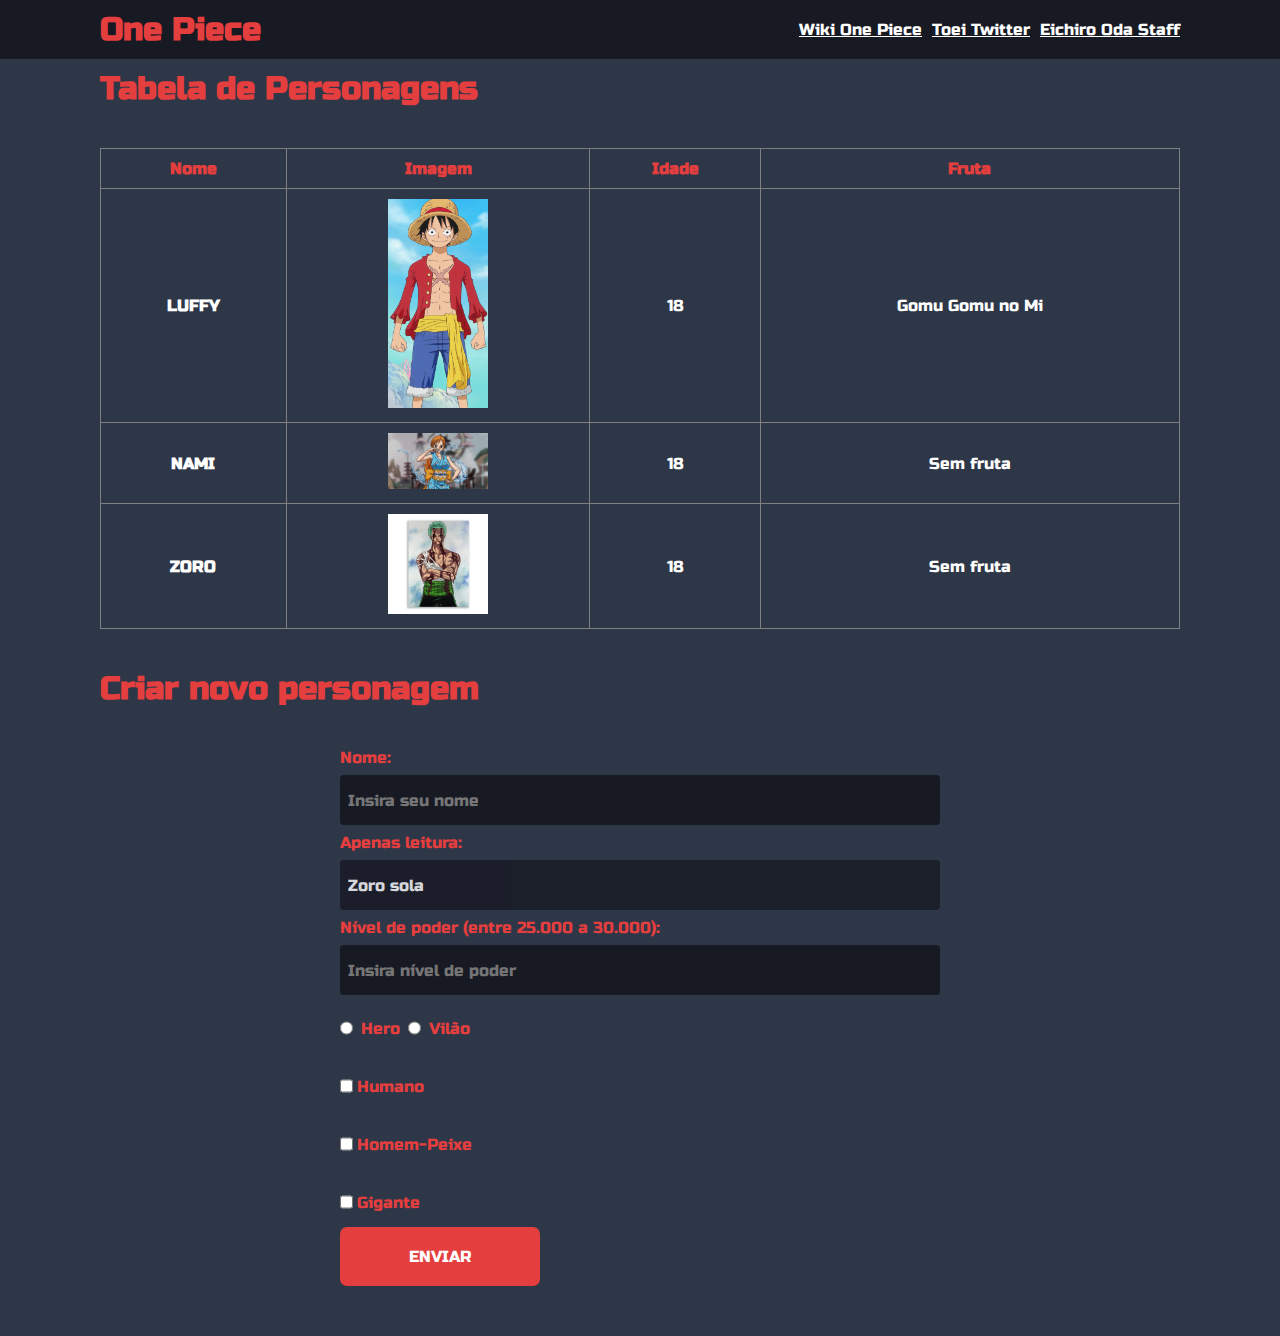
<file: atividade01/index.html>
<!DOCTYPE html>
<html lang="en">
  <head>
    <link rel="preconnect" href="https://fonts.googleapis.com" />
    <link rel="preconnect" href="https://fonts.gstatic.com" crossorigin />
    <meta charset="UTF-8" />
    <meta http-equiv="X-UA-Compatible" content="IE=edge" />
    <meta name="viewport" content="width=device-width, initial-scale=1.0" />
    <link
      href="https://fonts.googleapis.com/css2?family=Russo+One&display=swap"
      rel="stylesheet"
    />
    <link rel="shortcut icon" href="./assets/favicon.svg" type="image/x-icon" />
    <link rel="stylesheet" href="styles.css" />
    <title>One Piece</title>
  </head>
  <body>
    <header>
      <div class="container">
        <h1>One Piece</h1>

        <nav class="header-nav-links">
          <div class="sandwich-menu"></div>
          <ul>
            <li>
              <a href="https://onepiece.fandom.com/pt/wiki/Page_One">
                Wiki One Piece
              </a>
            </li>

            <li>
              <a href="https://twitter.com/onetoei">Toei Twitter</a>
            </li>

            <li>
              <a href="https://twitter.com/Eiichiro_Staff">Eichiro Oda Staff</a>
            </li>
          </ul>
        </nav>
      </div>
    </header>

    <main>
      <section>
        <h1 class="section-title">Tabela de Personagens</h1>

        <table class="table" border="1px">
          <thead>
            <th><b>Nome</b></th>
            <th>Imagem</th>
            <th>Idade</th>
            <th>Fruta</th>
          </thead>
          <tbody>
            <tr>
              <td>Luffy</td>
              <td><img src="./assets/luffy.png" alt="" /></td>
              <td>18</td>
              <td>Gomu Gomu no Mi</td>
            </tr>
            <tr>
              <td>Nami</td>
              <td><img src="./assets/nami.jpg" alt="" /></td>
              <td>18</td>
              <td>Sem fruta</td>
            </tr>
            <tr>
              <td>Zoro</td>
              <td><img src="./assets/zoro.jpg" alt="" /></td>
              <td>18</td>
              <td>Sem fruta</td>
            </tr>
          </tbody>
        </table>
      </section>

      <section class="section-form">
        <h1 class="section-title">Criar novo personagem</h1>

        <form action="https://www.w3schools.com/action_page.php">
          <div class="control">
            <label for="name">Nome:</label>
            <input
              type="text"
              name="name"
              placeholder="Insira seu nome"
              maxlength="15"
            />
          </div>

          <div class="control">
            <label for="name">Apenas leitura:</label>
            <input
              type="text"
              readonly
              name="readonly"
              disabled
              value="Zoro sola"
            />
          </div>

          <div class="control">
            <label for="age">Nível de poder (entre 25.000 a 30.000):</label>
            <input
              type="number"
              name="number"
              placeholder="Insira nível de poder"
              maxlength="15"
              min="25000"
              max="30000"
            />
          </div>

          <div class="control row">
            <input type="radio" name="hero" id="hero" />
            <label for="hero">Hero</label>

            <input type="radio" name="villain" id="villain" />
            <label for="villain">Vilão</label>
          </div>

          <div class="control">
            <div class="flex">
              <input type="checkbox" name="human" id="human" />
              <label for="human">Humano</label>
            </div>
            <div class="flex">
              <input type="checkbox" name="fishman" id="fishman" />
              <label for="fishman">Homem-Peixe</label>
            </div>
            <div class="flex">
              <input type="checkbox" name="giant" id="giant" />
              <label for="giant">Gigante</label>
            </div>
          </div>

          <button type="submit">Enviar</button>
        </form>
      </section>
    </main>
  </body>
</html>
</file>
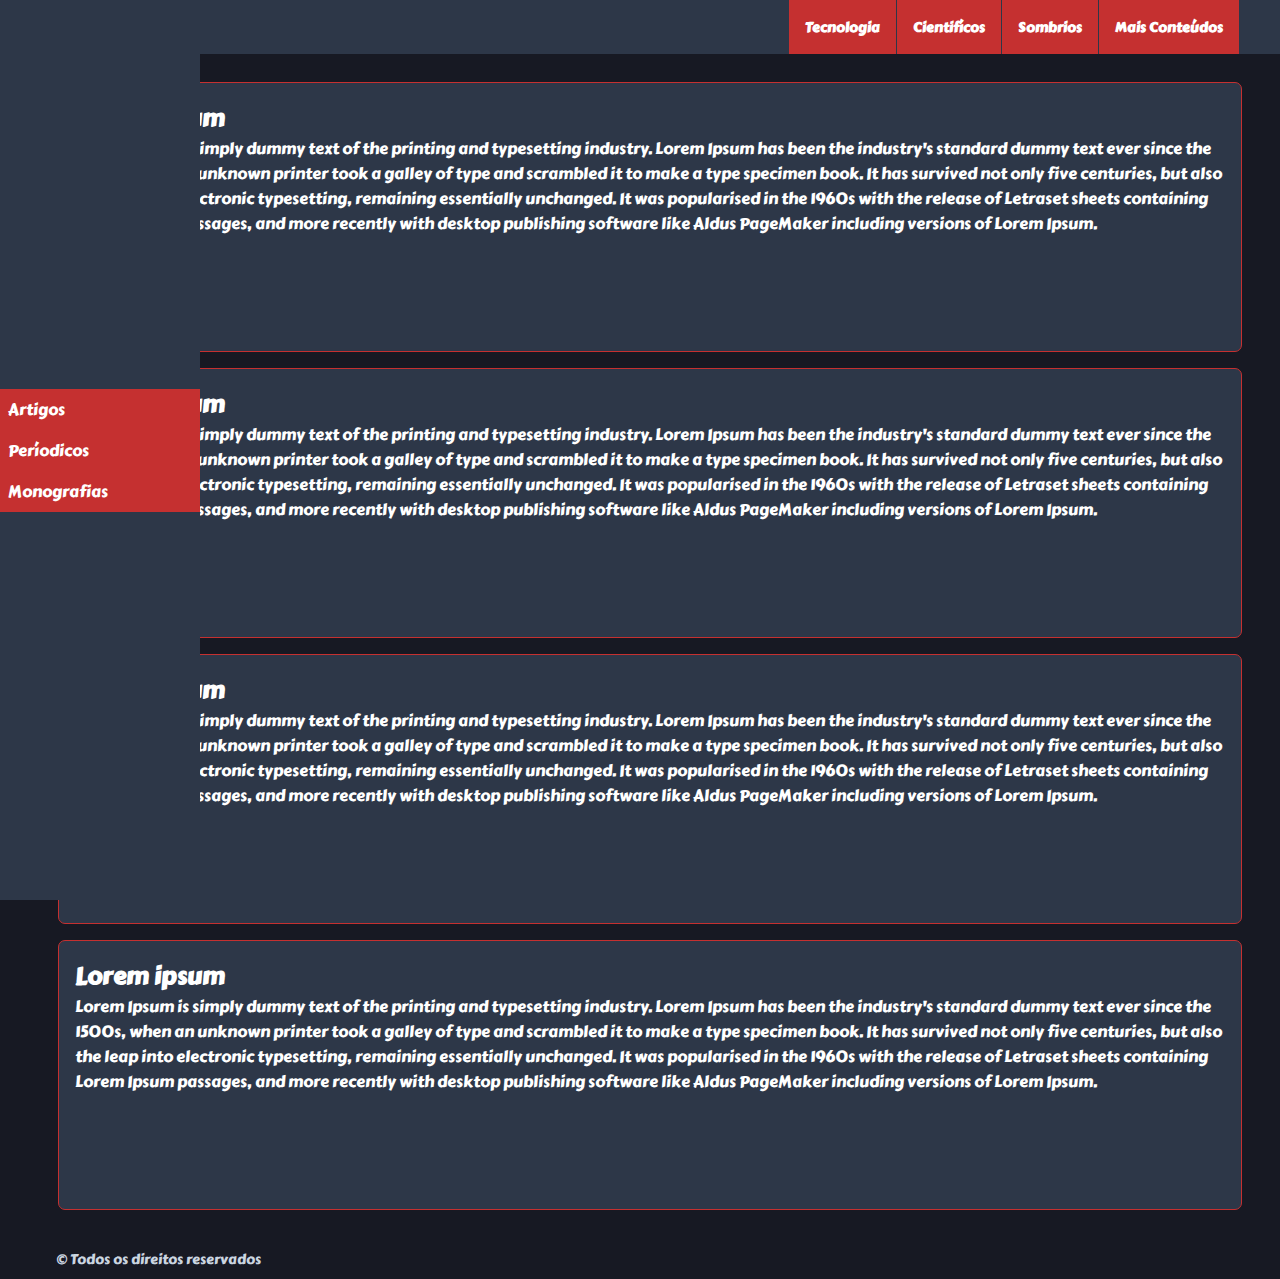
<file: atividade03/index.html>
<!DOCTYPE html>
<html lang="pt">
  <head>
    <meta charset="UTF-8" />
    <meta http-equiv="X-UA-Compatible" content="IE=edge" />
    <meta name="viewport" content="width=device-width, initial-scale=1.0" />
    <link rel="preconnect" href="https://fonts.googleapis.com" />
    <link
      rel="preconnect"
      href="https://fonts.gstatic.com"
      crossorigin="anonymous"
    />
    <link
      href="https://fonts.googleapis.com/css2?family=Roboto:wght@400;500;700&display=swap"
      rel="stylesheet"
    />
    <link
      href="https://fonts.googleapis.com/css2?family=Carter+One&display=swap"
      rel="stylesheet"
    />
    <link rel="stylesheet" href="styles.css" />
    <title>Artigos</title>
  </head>
  <body>
    <header>
      <div class="wrapper">
        <h1>Artigos</h1>

        <nav class="navigator">
          <ul>
            <li>
              <button class="list-item-button">Tecnologia</button>
            </li>
            <li>
              <button class="list-item-button">Cientifícos</button>
            </li>
            <li>
              <button class="list-item-button">Sombrios</button>
            </li>
            <li class="dropdown">
              <button class="list-item-button">Mais Conteúdos</button>

              <ul class="dropdown-content">
                <li>
                  <button>Artigo 01</button>
                </li>
                <li>
                  <button>Artigo 02</button>
                </li>
                <li>
                  <button>Artigo 03</button>
                </li>
              </ul>
            </li>
          </ul>
        </nav>
      </div>
    </header>
    <main>
      <aside>
        <div class="aside-wrapper">
          <ul class="menu-list">
            <li>
              <a>Artigos</a>
            </li>
            <li>
              <a>Períodicos</a>
            </li>
            <li>
              <a>Monografias</a>
            </li>
          </ul>
        </div>
      </aside>
      <section class="articles">
        <article>
          <h1 class="title">Lorem ipsum</h1>

          <p>
            Lorem Ipsum is simply dummy text of the printing and typesetting
            industry. Lorem Ipsum has been the industry's standard dummy text
            ever since the 1500s, when an unknown printer took a galley of type
            and scrambled it to make a type specimen book. It has survived not
            only five centuries, but also the leap into electronic typesetting,
            remaining essentially unchanged. It was popularised in the 1960s
            with the release of Letraset sheets containing Lorem Ipsum passages,
            and more recently with desktop publishing software like Aldus
            PageMaker including versions of Lorem Ipsum.
          </p>
        </article>
        <article>
          <h1 class="title">Lorem ipsum</h1>

          <p>
            Lorem Ipsum is simply dummy text of the printing and typesetting
            industry. Lorem Ipsum has been the industry's standard dummy text
            ever since the 1500s, when an unknown printer took a galley of type
            and scrambled it to make a type specimen book. It has survived not
            only five centuries, but also the leap into electronic typesetting,
            remaining essentially unchanged. It was popularised in the 1960s
            with the release of Letraset sheets containing Lorem Ipsum passages,
            and more recently with desktop publishing software like Aldus
            PageMaker including versions of Lorem Ipsum.
          </p>
        </article>
        <article>
          <h1 class="title">Lorem ipsum</h1>

          <p>
            Lorem Ipsum is simply dummy text of the printing and typesetting
            industry. Lorem Ipsum has been the industry's standard dummy text
            ever since the 1500s, when an unknown printer took a galley of type
            and scrambled it to make a type specimen book. It has survived not
            only five centuries, but also the leap into electronic typesetting,
            remaining essentially unchanged. It was popularised in the 1960s
            with the release of Letraset sheets containing Lorem Ipsum passages,
            and more recently with desktop publishing software like Aldus
            PageMaker including versions of Lorem Ipsum.
          </p>
        </article>
        <article>
          <h1 class="title">Lorem ipsum</h1>

          <p>
            Lorem Ipsum is simply dummy text of the printing and typesetting
            industry. Lorem Ipsum has been the industry's standard dummy text
            ever since the 1500s, when an unknown printer took a galley of type
            and scrambled it to make a type specimen book. It has survived not
            only five centuries, but also the leap into electronic typesetting,
            remaining essentially unchanged. It was popularised in the 1960s
            with the release of Letraset sheets containing Lorem Ipsum passages,
            and more recently with desktop publishing software like Aldus
            PageMaker including versions of Lorem Ipsum.
          </p>
        </article>
      </section>
    </main>

    <footer>
      <span class="footer-rights"> © Todos os direitos reservados </span>
    </footer>
  </body>
</html>
</file>
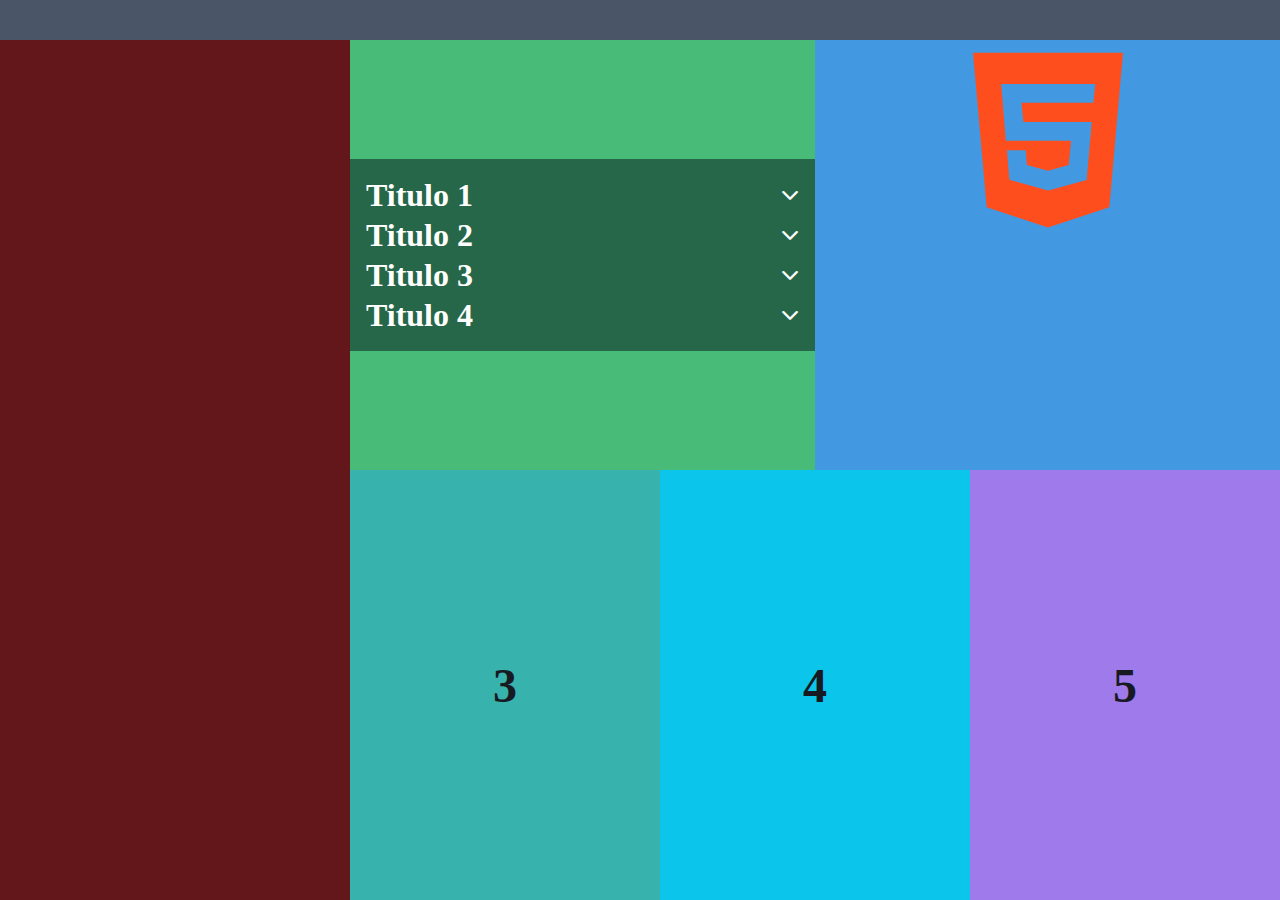
<file: atividade05/index.html>
<!DOCTYPE html>
<html lang="en">
  <head>
    <meta charset="UTF-8" />
    <meta http-equiv="X-UA-Compatible" content="IE=edge" />
    <meta name="viewport" content="width=device-width, initial-scale=1.0" />
    <link rel="stylesheet" href="styles.css" />
    <link rel="stylesheet" href="accordion.css" />
    <link
      rel="stylesheet"
      href="https://cdnjs.cloudflare.com/ajax/libs/font-awesome/6.2.0/css/all.min.css"
    />

    <title>Atividade 05</title>
  </head>
  <body>
    <header></header>
    <main>
      <aside class="aside">
        <div class="aside-wrapper"></div>
      </aside>
      <section class="section-content">
        <div class="content">
          <div class="accordion-wrapper">
            <div class="accordion-item bg-blue">
              <h1 class="accordion-title">
                Titulo 1
                <i class="fa-solid fa-chevron-down" style="font-size: 18px"></i>
              </h1>
              <p class="accordion-content">
                Lorem ipsum dolor, sit amet consectetur adipisicing elit. Nisi,
                odio? Aperiam nemo laboriosam iusto, quaerat eius quam facilis
                ipsam itaque fugit? Vitae dolorum atque, eius blanditiis
                reiciendis voluptas consectetur nam!
              </p>
            </div>
            <div class="accordion-item">
              <h1 class="accordion-title">
                Titulo 2
                <i class="fa-solid fa-chevron-down" style="font-size: 18px"></i>
              </h1>
              <p class="accordion-content">
                Lorem ipsum dolor, sit amet consectetur adipisicing elit. Nisi,
                odio? Aperiam nemo laboriosam iusto, quaerat eius quam facilis
                ipsam itaque fugit? Vitae dolorum atque, eius blanditiis
                reiciendis voluptas consectetur nam!
              </p>
            </div>
            <div class="accordion-item">
              <h1 class="accordion-title">
                Titulo 3
                <i class="fa-solid fa-chevron-down" style="font-size: 18px"></i>
              </h1>
              <p class="accordion-content">
                Lorem ipsum dolor, sit amet consectetur adipisicing elit. Nisi,
                odio? Aperiam nemo laboriosam iusto, quaerat eius quam facilis
                ipsam itaque fugit? Vitae dolorum atque, eius blanditiis
                reiciendis voluptas consectetur nam!
              </p>
            </div>
            <div class="accordion-item">
              <h1 class="accordion-title">
                Titulo 4
                <i class="fa-solid fa-chevron-down" style="font-size: 18px"></i>
              </h1>
              <p class="accordion-content">
                Lorem ipsum dolor, sit amet consectetur adipisicing elit. Nisi,
                odio? Aperiam nemo laboriosam iusto, quaerat eius quam facilis
                ipsam itaque fugit? Vitae dolorum atque, eius blanditiis
                reiciendis voluptas consectetur nam!
              </p>
            </div>
          </div>
        </div>

        <div class="content">
          <i
            class="fa-brands fa-html5"
            style="font-size: 200px; color: var(--orange-900)"
          ></i>

          <footer>
            <span>HTML 5!</span>
          </footer>
        </div>
        <div class="content"><span>3</span></div>
        <div class="content"><span>4</span></div>
        <div class="content"><span>5</span></div>
      </section>
    </main>
  </body>
</html>
</file>
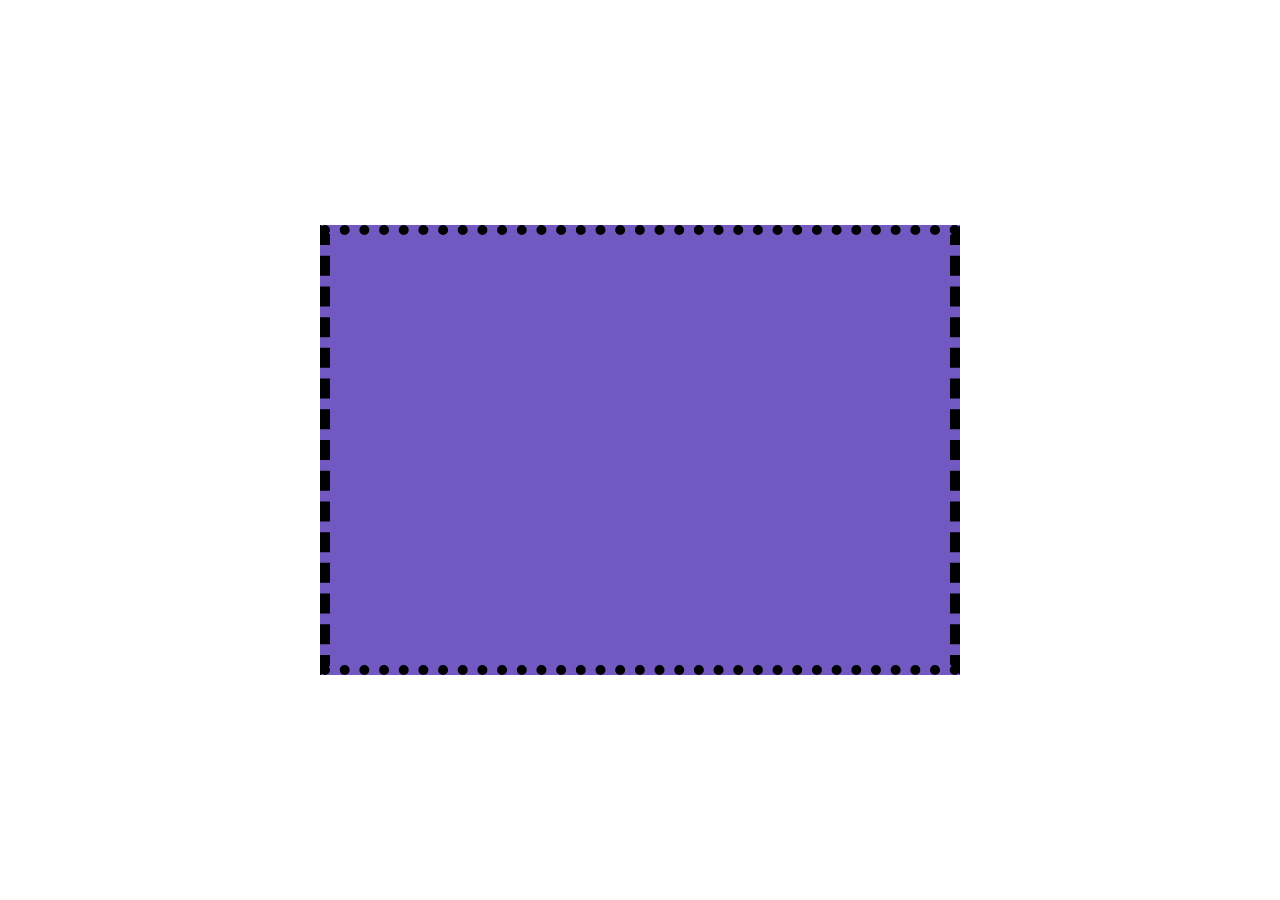
<file: practices/index.html>
<!DOCTYPE html>
<html lang="en">
  <head>
    <meta charset="UTF-8" />
    <meta http-equiv="X-UA-Compatible" content="IE=edge" />
    <meta name="viewport" content="width=device-width, initial-scale=1.0" />
    <link rel="stylesheet" href="styles.css" />
    <title>Document</title>
  </head>
  <body>
    <main>
      <div class="half"></div>
    </main>
    <!-- <div class="half"></div> -->
  </body>
</html>
</file>
<file: atividade01/styles.css>
:root {
  --red: #e53e3e;
  --gray: #2d3748;
  --white: #ffffff;
  --black: #000000;
  --blue: #171923;
}

* {
  margin: 0;
  padding: 0;
  box-sizing: border-box;
}

body {
  width: 100vw;
  min-height: 100vh;
  background: var(--gray);
  overflow-x: hidden;
}

body,
input,
textarea,
button {
  font-family: "Russo One", sans-serif;
}

input {
  outline-color: var(--red);
  outline-width: 1px;
}

button[type="submit"]:hover {
  filter: brightness(0.6);
}

input:disabled {
  cursor: not-allowed;
  opacity: 0.8;
}

header {
  width: 100%;
  background: var(--blue);
}

header .container {
  max-width: 1120px;
  margin: 0 auto;
  padding: 10px 20px;
  display: flex;
  align-items: center;
  justify-content: space-between;
}

header .container h1 {
  color: var(--red);
}

.header-nav-links ul {
  list-style: none;
  display: flex;
  gap: 10px;
}

.header-nav-links ul li a {
  color: var(--white);
  transition: filter 0.2s;
}

.header-nav-links ul li a:hover {
  filter: brightness(0.7);
}

main {
  width: 100%;
  max-width: 1120px;
  margin: 0 auto;
  padding: 10px 20px;
}

section + section {
  margin-top: 40px;
}

.table {
  margin-top: 40px;
  width: 100%;
  border-collapse: collapse;
  text-align: center;
}

.table th {
  color: var(--red);
  padding: 10px;
}

.table td {
  padding: 10px;
  color: var(--white);
}

td img,
th img {
  width: 100px;
  object-fit: contain;
}

td:first-child {
  font-weight: bold;
  text-transform: uppercase;
}

section .section-title {
  color: var(--red);
}

.section-form form {
  max-width: 600px;
  width: 100%;
  margin: 40px auto;
}

form .control {
  display: flex;
  flex-direction: column;
  gap: 8px;
}

.control.row {
  flex-direction: row;
  align-items: center;
}

.control .flex {
  display: flex;
  align-items: center;
  gap: 4px;
}

form .control input {
  height: 50px;
  border-radius: 4px;
  border: 0;
  padding: 0 8px;
  font-size: 1rem;
  background: var(--blue);
  color: var(--white);
}

.control + .control {
  margin-top: 8px;
}

form .control label {
  color: var(--red);
}

button[type="submit"] {
  width: 200px;
  padding: 20px;
  border-radius: 7px;
  border: 0;
  background: var(--red);

  color: var(--white);
  text-transform: uppercase;
  font-size: 1rem;
  cursor: pointer;
  transition: filter 0.2s;
}

.header-nav-links .sandwich-menu {
  display: none;
}

::-webkit-scrollbar {
  background: var(--black);
}

::-webkit-scrollbar-thumb {
  border-radius: 100px;
  background: var(--red);
}

@media (max-width: 768px) {
  .header-nav-links ul {
    display: none;
  }

  .header-nav-links .sandwich-menu {
    display: block;
  }
}
</file>
<file: atividade03/styles.css>
* {
  margin: 0;
  padding: 0;
  box-sizing: border-box;
}

:root {
  --gray-300: #cbd5e0;
  --gray-700: #2d3748;
  --gray-900: #171923;

  --red-600: #c53030;

  --white: #ffffff;
}

body {
  background-color: var(--gray-900);
  min-height: 100vh;
  color: var(--white);
  font-family: "Carter One", sans-serif;
  overflow-x: hidden;
}

::-webkit-scrollbar {
  background-color: var(--white);
}

::-webkit-scrollbar-thumb {
  background: var(--red-600);
}

button {
  cursor: pointer;
}

button,
a {
  font-family: "Carter One", sans-serif;
}

header {
  background-color: var(--gray-700);
  display: flex;
  align-items: center;
  height: 54px;
}

header .wrapper {
  max-width: 1200px;
  width: 100%;
  margin: 0 auto;

  display: flex;
  align-items: center;
  justify-content: space-between;

  padding: 0 0 0 1rem;
}

.navigator > ul {
  list-style: none;
  display: flex;
}

li .list-item-button {
  background-color: var(--red-600);
  border: 0;
  padding: 1rem;

  color: var(--white);
  cursor: pointer;

  font-weight: bold;
  font-size: 0.9rem;

  transition: background 0.5s, color 0.5s;
}

li .list-item-button:hover {
  background-color: var(--white);
  color: var(--red-600);
}

li .list-item-button:not(last-child) {
  border-right: 1px solid var(--gray-700);
}

.list-item-button .dropdown {
  display: inline-block;
  position: relative;
}

.dropdown-content {
  display: none;
  position: absolute;
  width: 300px;
  padding: 1rem;

  list-style: none;

  background: var(--white);
  border-radius: 0 7px 7px 7px;
}

.dropdown:hover .dropdown-content {
  display: block;
}

.dropdown-content li:not(:last-child) {
  border-bottom: 1px solid var(--gray-300);
}

.dropdown-content li button {
  border: 0;
  background: transparent;
  transition: filter 0.2s;
  width: 100%;
  text-align: left;
  border-radius: 5px;
  padding: 0.5rem;
}

.dropdown-content li button:hover {
  background-color: var(--red-600);
  color: var(--white);
  transition: background-color 0.5s, color 0.5s;
}

main {
  display: grid;
  grid-template-columns: max-content 1fr;
  gap: 20px;
}

aside {
  height: 100vh;
}

aside .aside-wrapper {
  max-width: 200px;
  min-width: 100px;
  width: 100%;
  height: inherit;
  position: fixed;
  left: 0;
  bottom: 0;
  background: var(--gray-700);

  display: flex;
  align-items: center;
  justify-content: center;
}

aside .menu-list {
  list-style: none;
  display: flex;
  flex-direction: column;
  cursor: pointer;

  background: var(--red-600);
  width: inherit;
}

.menu-list li {
  display: flex;
  align-items: center;
  width: 100%;
  padding: 0.5rem;
}

.menu-list li:hover {
  background-color: var(--white);
  color: var(--red-600);
  transition: background 0.5s, color 0.5s;
}

.menu-list li a {
  display: flex;
  width: inherit;
  height: inherit;
}

.articles {
  display: flex;
  flex-direction: column;
  gap: 1rem;

  max-width: 1200px;
  margin: 20px auto;
  width: 100%;
  padding: 0.5rem;
}

.articles article {
  background-color: var(--gray-700);
  border-radius: 7px;
  padding: 1rem;

  text-align: left;
  border: 1px solid var(--red-600);
  min-height: 30vh;
}

article .title {
  font-weight: bold;
  font-size: 1.5rem;
}

footer {
  max-width: 1200px;
  width: 100%;
  margin: 0 auto;
  padding: 0.5rem 1rem;
}

footer .footer-rights {
  color: var(--gray-300);
  font-size: 0.9rem;
}
</file>
<file: atividade05/styles.css>
* {
  padding: 0;
  margin: 0;
  box-sizing: border-box;
}

:root {
  --gray-900: #171923;
  --gray-600: #4a5568;

  --red-900: #63171b;

  --green-700: #276749;
  --green-400: #48bb78;
  --teal-400: #38b2ac;
  --blue-400: #4299e1;
  --cyan-400: #0bc5ea;
  --purple-400: #9f7aea;
  --purple-300: #7159c1;

  --orange-900: #ff4e1d;

  --header-height: 40px;
  --aside-width: 350px;
}

body {
  background-color: var(--gray-900);
}

header {
  height: var(--header-height);
  background-color: var(--gray-600);
}

main {
  display: flex;
}

main .aside {
  width: var(--aside-width);
}

.aside .aside-wrapper {
  height: calc(100vh - var(--header-height));
  position: fixed;
  left: 0;
  top: var(--header-height);
  background-color: var(--red-900);
  width: inherit;
}

.section-content {
  width: calc(100vw - var(--aside-width));
  height: calc(100vh - var(--header-height));

  display: flex;
  flex-wrap: wrap;
}

.section-content .content {
  display: flex;
  align-items: center;
  justify-content: center;
  min-width: 300px;
}

.content span {
  font-weight: bold;
  font-size: 3rem;
}

.content:nth-child(1) {
  background-color: var(--green-400);
  color: var(--gray-900);

  width: 50%;
  height: 50%;
}

.content:nth-child(2) {
  background-color: var(--blue-400);
  color: var(--gray-900);

  width: 50%;
  height: 50%;
  display: flex;
  flex-direction: column;
  justify-content: space-between;
}

.content:nth-child(2) footer {
  width: 100%;
  background-color: var(--gray-900);
  opacity: 0;
  transition: opacity 0.5s;
  display: flex;
  justify-content: center;
  padding: 1rem;
}

.content:nth-child(2) footer span {
  color: #fff;
  text-align: center;
  font-size: 2rem;
}

.content:nth-child(2):hover footer {
  opacity: 1;
}

.content:nth-child(3) {
  background-color: var(--teal-400);
  color: var(--gray-900);

  width: calc((100vw - var(--aside-width)) / 3);
  height: 50%;
}

.content:nth-child(3) span {
  animation: strip 5s infinite;
  position: relative;
}

.content:nth-child(4) {
  background-color: var(--cyan-400);
  color: var(--gray-900);

  width: calc((100vw - var(--aside-width)) / 3);
  height: 50%;
}

.content:nth-child(5) {
  background-color: var(--purple-400);
  color: var(--gray-900);

  width: calc(((100vw - var(--aside-width)) / 3));
  height: 50%;
}

@media (max-width: 768px) {
  header,
  aside {
    width: 100%;
    box-shadow: 0px 5px 5px 0px rgba(0, 0, 0, 0.75);
    z-index: 1;
  }

  main {
    flex-direction: column;
  }

  .aside .aside-wrapper {
    position: initial;
    height: 200px;
    width: 100vw;
  }

  .section-content {
    width: 100%;
  }

  .content:nth-child(n) {
    width: 100%;
  }
}

@keyframes strip {
  0% {
    top: 10%;
  }
  50% {
    top: 20%;
    left: 20%;
  }
  50% {
    top: 30%;
  }
  100% {
    top: 0;
  }
}
</file>
<file: atividade05/accordion.css>
.accordion-wrapper {
  background-color: var(--green-700);
  color: #fff;
  padding: 1rem;
}

.accordion-item {
  overflow: hidden;
  cursor: pointer;
}

.accordion-item:hover .accordion-content {
  height: 240px;
}

.accordion-title {
  display: flex;
  justify-content: space-between;
  align-items: center;
  height: 40px;
}

.accordion-item:hover i {
  transform: rotate(180deg);
  transition: 0.5s;
}

.accordion-content {
  height: 0;
  transition: height 0.5s;
  font-size: 1rem;
}
</file>
<file: practices/styles.css>
* {
  padding: 0;
  margin: 0;
  box-sizing: border-box;
}

body {
  min-height: 100vh;
}

main {
  display: flex;
  align-items: center;
  justify-content: center;

  width: 100%;
  min-height: 100vh;
}

.half {
  background: #7159c1;
  width: 50vw;
  height: 50vh;

  border-width: 10px;
  border-color: #000;
  border-style: dotted dashed;
}
</file>
